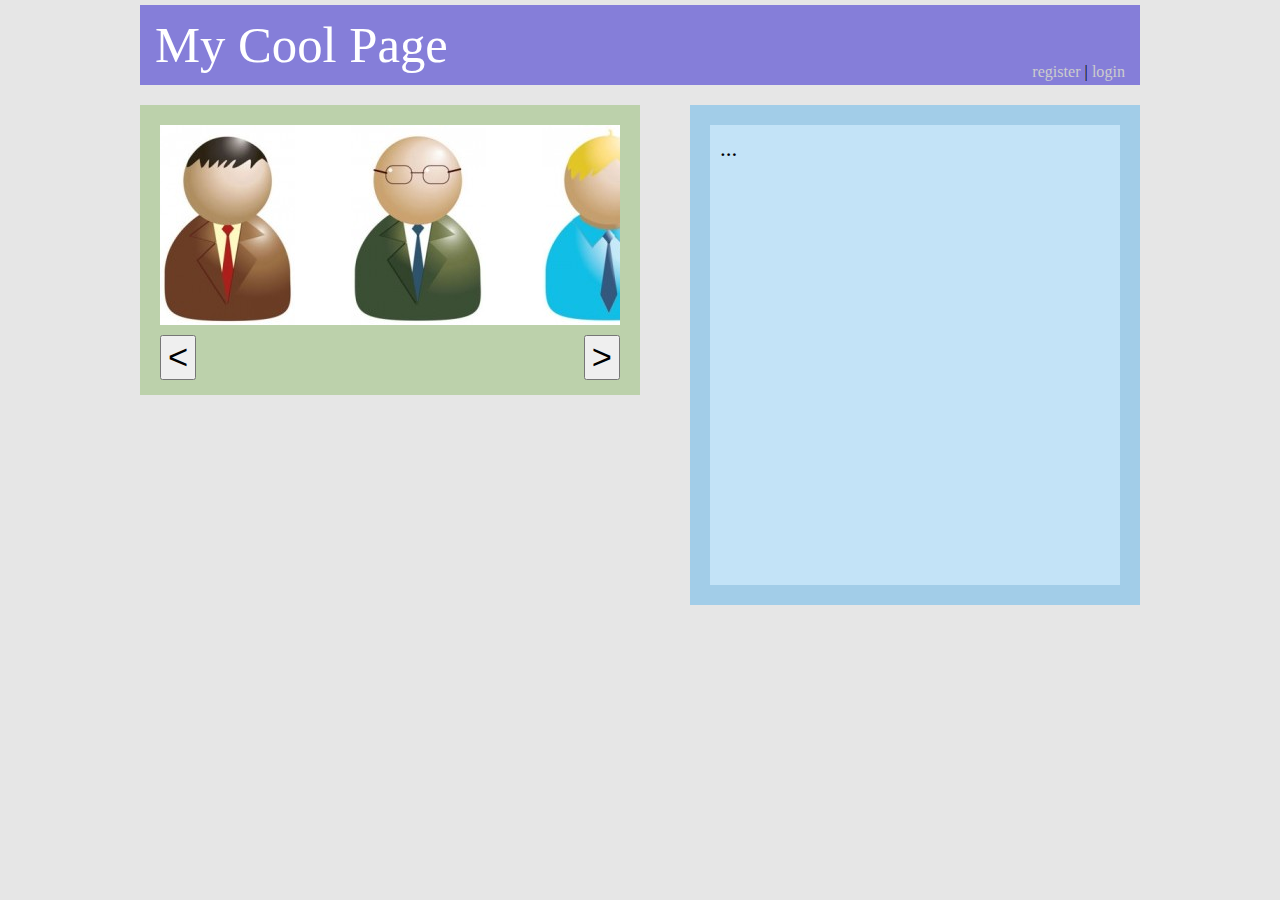
<file: jsorg/index.html>
<!DOCTYPE html>
<html>
<head>
<meta charset="utf-8">

<title>My Cool Page</title>

<link rel="stylesheet" href="css/styles.css">

</head>

<body>

<div id="page">

	<header rel="js-header">
		<div class="logo">My Cool Page</div>

		<div class="controls" rel="js-controls1">
			<a href="register.html" rel="nofollow js-register">register</a> |
			<a href="login.html" rel="nofollow js-login">login</a>
		</div>
	</header>

	<div id="carousel" rel="js-carousel">
		<div class="content" rel="js-content">
			<div class="items" rel="js-items">
				<div class="item person1" rel="js-item-0"></div>
				<div class="item person2" rel="js-item-1"></div>
				<div class="item person3" rel="js-item-2"></div>
				<div class="item person4" rel="js-item-3"></div>
				<div class="item person5" rel="js-item-4"></div>
				<div class="item person6" rel="js-item-5"></div>
			</div>
		</div>

		<div class="controls" rel="js-controls">
			<button class="left" rel="js-left">&lt;</button>
			<button class="right" rel="js-right">&gt;</button>
		</div>
	</div>

	<div id="details">
		<div class="content" rel="js-details">...</div>
	</div>

</div>

<div id="modal" rel="js-modal"></div>

<script src="js/jquery.js"></script>
<script src="js/header.js"></script>
<script src="js/carousel.js"></script>
<script src="js/details.js"></script>

</body>
</html>
</file>
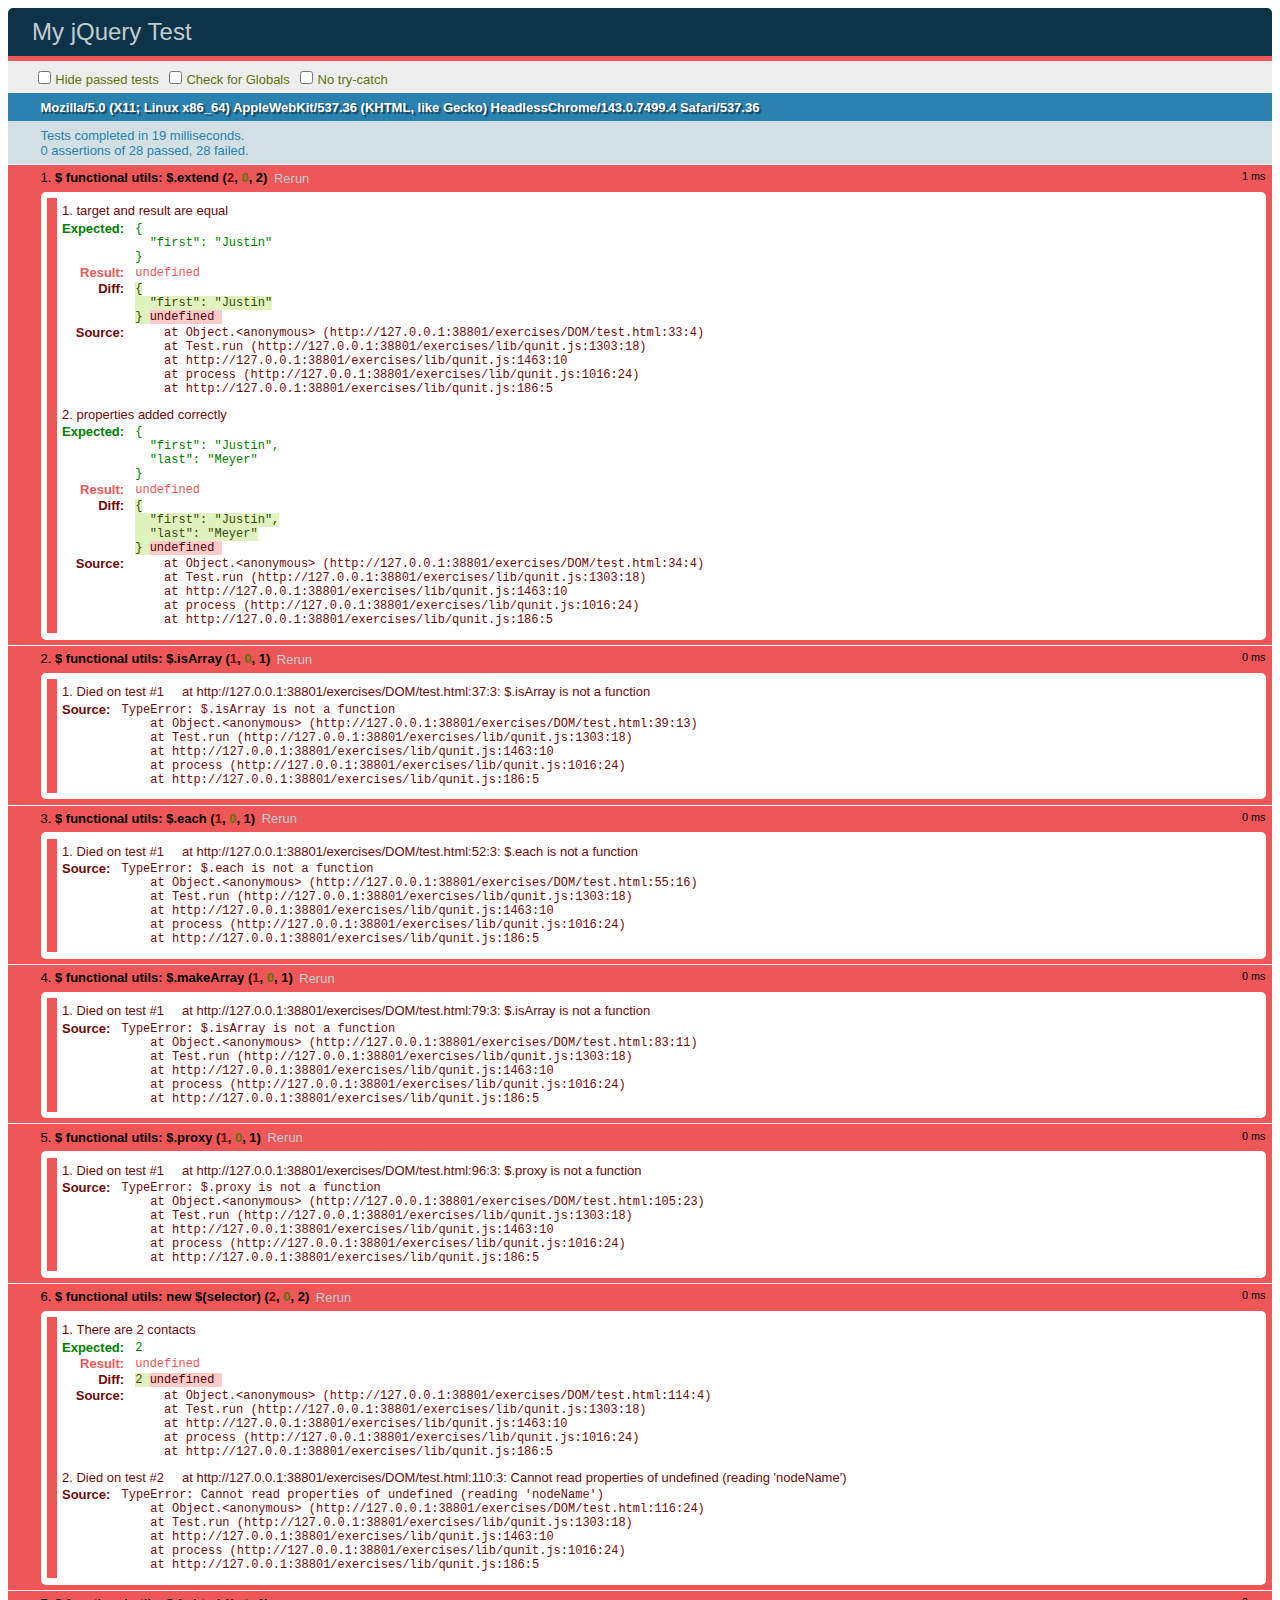
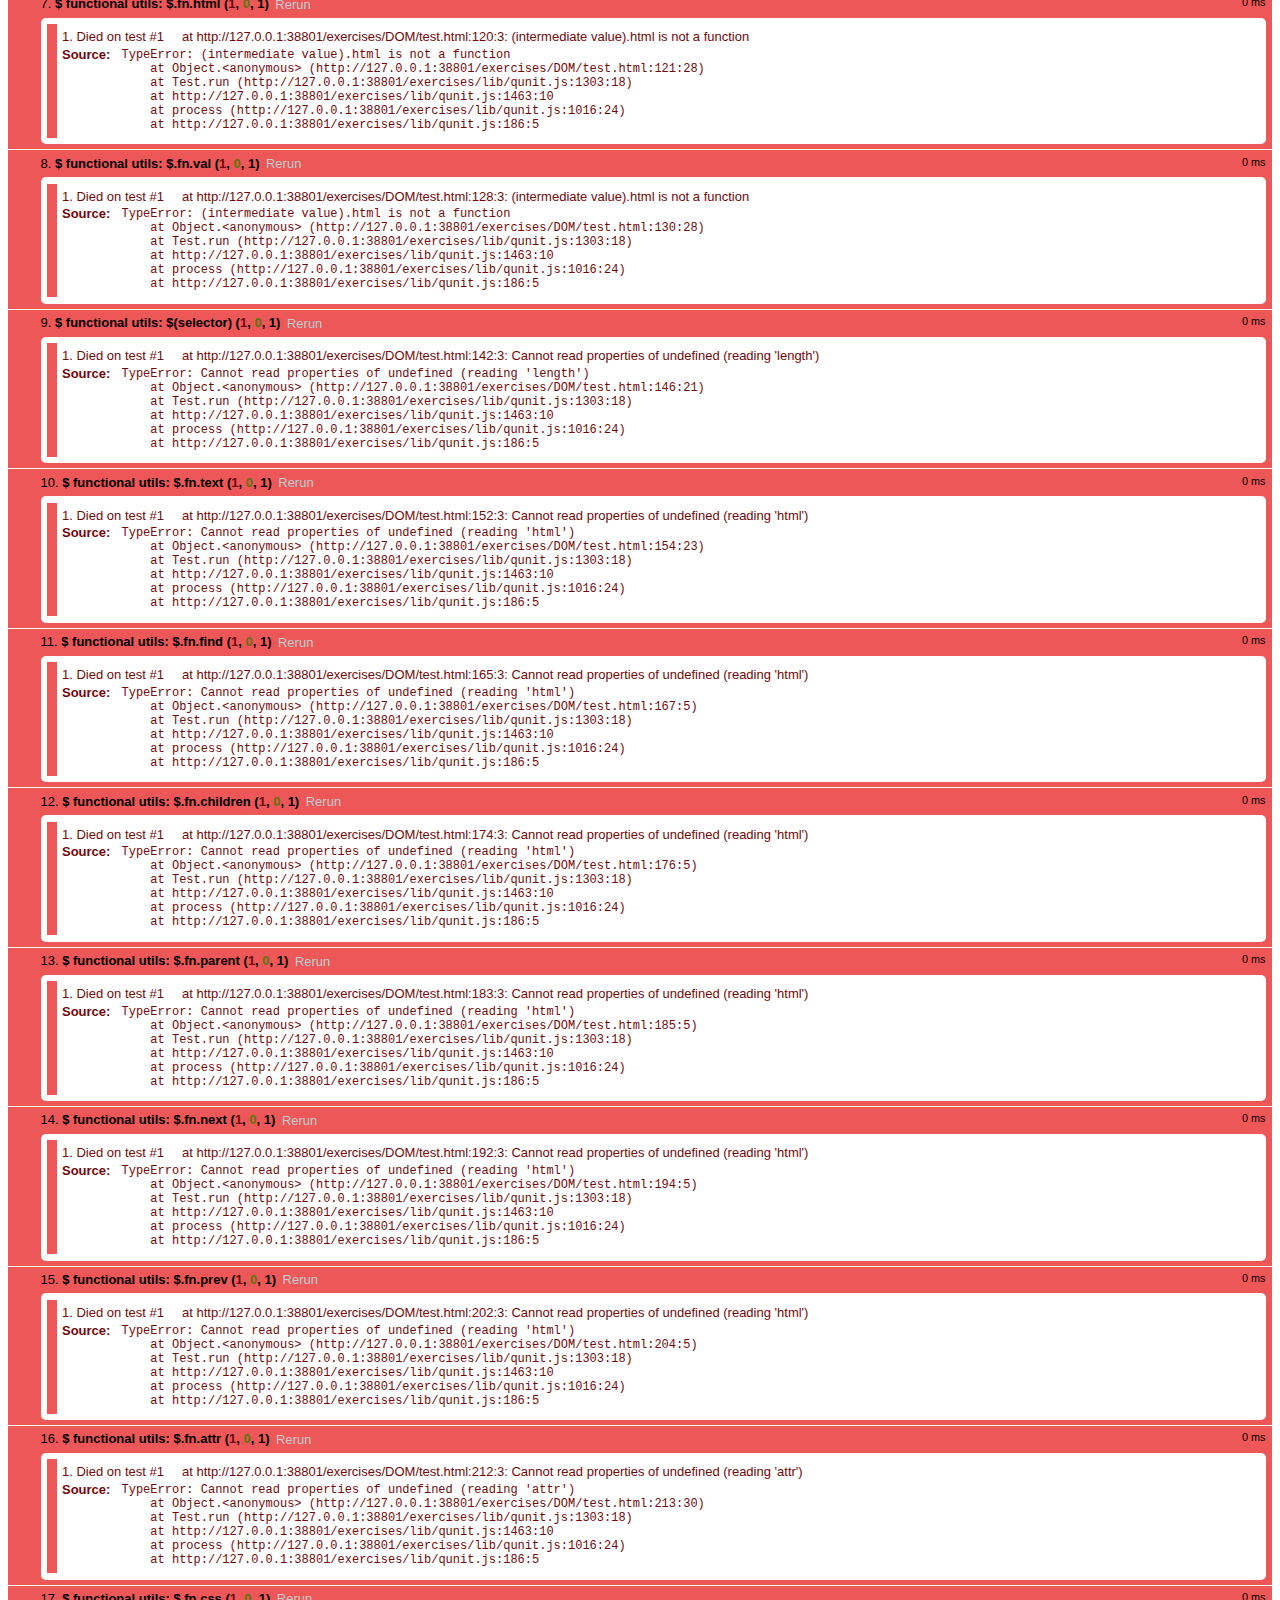
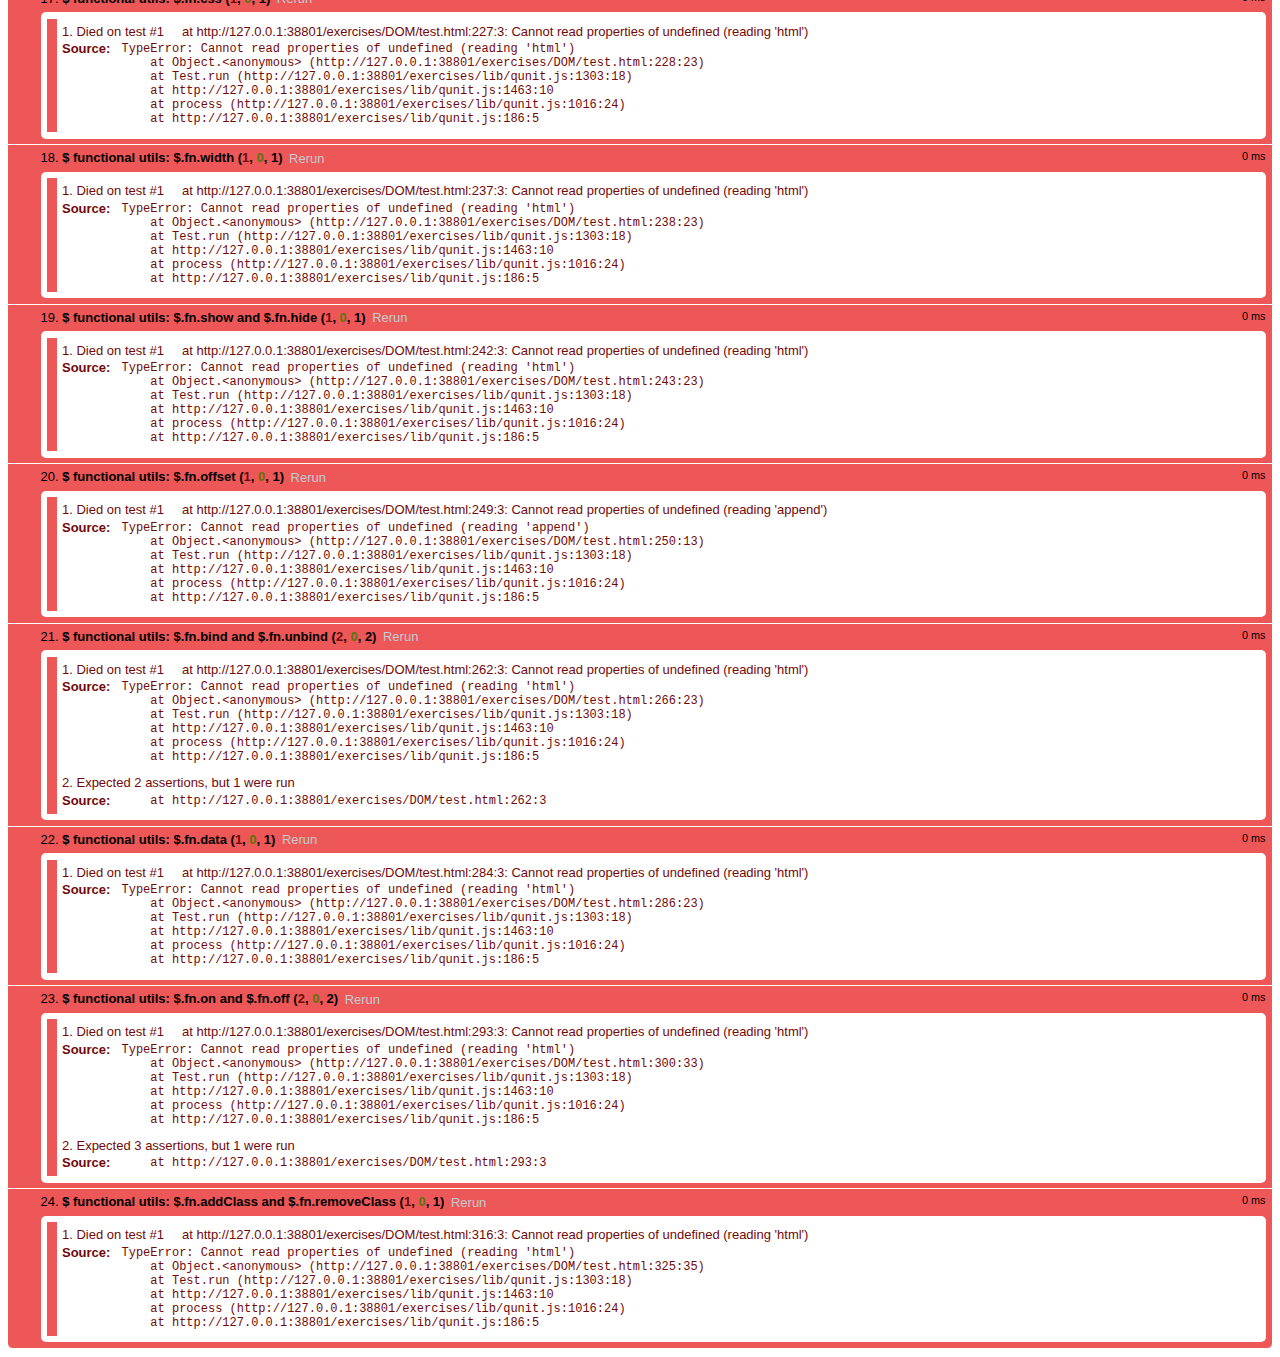
<file: exercises/DOM/test.html>
<!DOCTYPE html>
<html>
<head>
	<meta charset="utf-8">
	<title>My jQuery Test</title>
	<link rel="stylesheet" href="../lib/qunit.css"/>
	<link rel="stylesheet" href="test_styles.css"/>
</head>
<body>
	<div id="qunit"></div>
	<div id="qunit-fixture"></div>
	<script src="my_jquery.js"></script>
	<script src="../lib/qunit.js"></script>
	<script>
		var clickIt = function(el){
			var event = document.createEvent('MouseEvents');
			event.initMouseEvent('click', true, true, window,
			1, 0, 0, 0, 0,
			false, false, false, false,
			0, null);
			el.dispatchEvent(event); 
		};

		module('$ functional utils');

		test('$.extend', function(){

			var target = {first: 'Justin'},
			object = {last: 'Meyer'};

			var result = $.extend(target,object);

			equal( result, target, 'target and result are equal');
			deepEqual(result, {first: 'Justin', last: 'Meyer'}, 'properties added correctly');
		});

		test('$.isArray', function(){

			equal( $.isArray([]), true, 'An array is an array' );
			equal( $.isArray(arguments), false, 'Arguments are not an array' );

			var iframe = document.createElement('iframe');
			document.body.appendChild(iframe);

			var IframeArray = iframe.contentWindow.Array;

			equal( $.isArray( new IframeArray() ), true, 'Arrays from other iframes are Arrays' );

			document.body.removeChild(iframe);
		});

		test('$.each', function(){

			var collection = ['a','b'];
			var res = $.each(collection, function(index, value){
				if(index === 0 )	equal(value, 'a');
				else if(index === 1 ) equal(value, 'b');
				else ok(false,'called back with a bad index');
			});
			equal(collection, res);

			collection = {foo: 'bar', zed: 'ted'};
			res = $.each(collection, function(prop, value){
				if(prop === 'foo' )		 equal(value, 'bar');
				else if(prop === 'zed' ) equal(value, 'ted');
				else ok(false,'called back with a bad index');
			});
			equal(collection, res);
			
			var collection = {0:'a', 1:'b', length: 2};
			var res = $.each(collection, function(index, value){
				if(index === 0 )	equal(value, 'a');
				else if(index === 1 ) equal(value, 'b');
				else ok(false,'called back with a bad index');
			});
			equal(collection, res);
		});

		test('$.makeArray', function(){

			var childNodes = document.body.childNodes;

			ok(! $.isArray(childNodes), 'node lists are not arrays' );

			var childArray = $.makeArray(childNodes);

			ok( $.isArray(childArray), 'made an array'	);

			equal(childArray.length, childNodes.length, 'lengths are the same');

			for(var i =0; i < childArray.length; i++){
				equal(childArray[i], childNodes[i], 'array index '+i+' is equal.');
			}
		});

		test('$.proxy', function(){

			var dog = {
				name: 'fido',
				speak: function(words){
					return this.name + ' says '+words;
				}
			};

			var speakProxy = $.proxy(dog.speak, dog);

			equal( speakProxy('woof!'), 'fido says woof!' );
		});

		test('new $(selector)', function(){
			document.getElementById('qunit-fixture').innerHTML = '<ul id="contacts"><li class="contact"/><li class="contact"/></ul>';
			
			var $contacts = new $('#contacts li.contact');
			equal( $contacts.length,  2, 'There are 2 contacts');
			
			equal( $contacts[0].nodeName.toLowerCase(), 'li', 'got an li');
			equal( $contacts[1].className, 'contact', 'got a .contact');
		});

		test('$.fn.html', function(){
			new $('#qunit-fixture').html('<ul id="contacts"><li class="contact"></li><li class="contact"></li></ul>');
			new $('.contact').html('Hi There');

			equal(new $('.contact').html(), 'Hi There', 'First contact html set correctly');
			equal(new $('.contact:nth-child(2)').html(), 'Hi There', 'Second contact html set correctly');
		});

		test('$.fn.val', function(){
			
			new $('#qunit-fixture').html('<input type="text" class="age"/><input type="text" class="age"/>');
			
			
			equal( new $('.age').val(), '', 'Input is initially empty');
			
			new $('.age').val('Hi There');
			
			equal( new $('.age').val(), 'Hi There', 'First .age value set correctly');
			
			equal( new $('.age:nth-child(2)').val(), 'Hi There', 'Second .age value set correctly');
		});

		test('$(selector)', function(){
			document.getElementById('qunit-fixture').innerHTML = '<ul id="contacts"><li class="contact"/><li class="contact"/></ul>';

			var $contacts = $('#contacts li.contact');
			equal( $contacts.length,  2, 'There are 2 contacts');

			equal( $contacts[0].nodeName.toLowerCase(), 'li', 'got an li');
			equal( $contacts[1].className, 'contact', 'got a .contact');
		});

		test('$.fn.text', function(){
			
			$('#qunit-fixture').html('Hi <span>there</span>.');
			
			equal( $('#qunit-fixture').text(), 'Hi there.', 'The text is right');
			
			$('#qunit-fixture span').text('<input/>');
			
			equal( $('#qunit-fixture input').length, 0, 'there\'s no input');
			
			equal( $('#qunit-fixture span').text(), '<input/>', 'The text is what we sent' );
		});

		test('$.fn.find', function(){
			var $ul = $('#qunit-fixture')
				.html('<ul><li/><li/></ul><ul><li/><li/></ul>')
				.find('ul');
			
			equal($ul.length, 2, 'got 2 uls');
			equal($ul.find('li').length, 4, 'got four lis');
		});

		test('$.fn.children', function(){
			var $ul = $('#qunit-fixture')
				.html('<ul><li/><li/></ul><ul><li/><li/></ul>')
				.children();
			
			equal($ul.length, 2, 'got 2 uls');
			equal($ul.children().length, 4, 'got four lis');
		});

		test('$.fn.parent', function(){
			var $lis = $('#qunit-fixture')
				.html('<ul><li/><li/></ul><ul><li/><li/></ul>')
				.find('li:first-child');
			
			equal($lis.length, 2, 'got 2 uls');
			equal($lis.parent().length, 2, 'got 2 lis');
		});

		test('$.fn.next', function(){
			var $lis = $('#qunit-fixture')
				.html('<ul> <li></li> <li></li> </ul> <ul> <li></li> <li></li> </ul>')
				.find('li:first-child');
			
			equal($lis.length, 2, 'got 2 lis');
			equal($lis.next().length, 2, 'got 2 lis');
			equal($lis.next().next().length, 0, 'got 0 lis');
		});

		test('$.fn.prev', function(){
			var $lis = $('#qunit-fixture')
				.html('<ul><li/><li/></ul><ul><li/><li/></ul>')
				.find('li:last-child');
			
			equal($lis.length, 2, 'got 2 uls');
			equal($lis.prev().length, 2, 'got 2 lis');
			equal($lis.prev().prev().length, 0, 'got 2 lis');
		});

		test('$.fn.attr', function(){
			equal( $('#qunit-fixture').attr('id'), 'qunit-fixture' ,'can read id' );
			
			$('#qunit-fixture').html('<span></span><span></span>');
			
			$('#qunit-fixture span').attr('foo','bar');
			
			equal($('#qunit-fixture span')[0].getAttribute('foo'), 'bar', 'attribute set successfully');
			equal($('#qunit-fixture span')[1].getAttribute('foo'), 'bar', 'attribute set successfully');
			
			$('#qunit-fixture span')[0].setAttribute('foo','BAR');
			
			equal($('#qunit-fixture span').attr('foo'), 'BAR', 'read the first item in the collection\'s attr');
		});

		test('$.fn.css', function(){
			$('#qunit-fixture').html('<span>Content</span><span>Second</span>');
			equal( $('#qunit-fixture span').css('padding-left'), '20px');

			$('#qunit-fixture span').css('paddingLeft', '40px');

			equal( $('#qunit-fixture span').css('padding-left'), '40px','first span set to 40px');
			equal( $('#qunit-fixture span:nth-child(2)').css('padding-left'),'40px', 'second span set to 40px');
		});

		test('$.fn.width', function(){
			$('#qunit-fixture').html('<div class="big-width"><div>Element</div></div>');
			equal( $('#qunit-fixture .big-width div').width(), 1000 - 60, 'width is correct');
		});

		test('$.fn.show and $.fn.hide', function(){
			$('#qunit-fixture').html('<div id="el">text</div>');
			
			equal( $('#el').hide()[0].style.display, 'none');
			equal( $('#el').show()[0].style.display, '');
		});

		test('$.fn.offset', function(){
			$('body').append('<div class="big-width"><div class="row"></div><div class="row"><div id="pos"></div></div></div>');

			var offset = $('#pos').offset();

			equal( offset.top, 120, 'top' );
			equal( offset.left, 10, 'left');

			//cleaning up after our test
			var node = $('.big-width')[0];
			node.parentNode.removeChild(node);
		});

		test('$.fn.bind and $.fn.unbind', function(){
			
			expect(2);
			
			$('#qunit-fixture').html('<div id="el">text</div>');
			
			var handler = function(ev){
				equal(this.nodeName.toLowerCase(), 'div', 'event called on div');
				equal(ev.type, 'click', 'click event');
			}
			
			$('#el').bind('click',handler);
		
             
            clickIt( $('#el')[0] );      
              
             
            $('#el').unbind('click',handler);
             
            clickIt( $('#el')[0] );
		});

		test('$.fn.data', function(){
			
			$('#qunit-fixture').html('<div id="el">text</div>');
			
			$('#el').data('foo', 'bar');
			
			equal( $('#el').data('foo'), 'bar' ,'got back bar' );
		});

		test('$.fn.on and $.fn.off', function(){
			expect(3);
			
			var handler = function(){
				equal(this.nodeName.toLowerCase(), 'li', 'called back with an LI')
			}
		
			var $ul = $('#qunit-fixture').html('<ul><li><span id="one"/></li><li><span id="two"/></li></ul>')
				.children()
				
			$ul.on('click', 'li', handler);

			clickIt( $('#one')[0] );
			clickIt( $('#two')[0] );
			
			$ul.html('<li><span id="three"></span></li>');
			clickIt( $('#three')[0] );
			
			$ul.off('click', 'li', handler);
			
			clickIt( $('#three')[0] );
		});

		test('$.fn.addClass and $.fn.removeClass', function(){
			var count = function(reg, str){
				var c = 0;
				str.replace(reg, function(){
					c++;
				});
				return c;
			};
			
			var $divs = $('#qunit-fixture').html('<div class="foo"></div><div class="foob"></div>')
				.children();
			
			$divs.addClass('foo');
			
			equal( 1, count( /foo/,$divs[0].className ), 'only one foo' );
			equal( 1, count( /foo/,$divs[1].className ), 'only one foo' );
			
			
			$divs.addClass('foob');
			
			equal( 1, count( /foob/,$divs[0].className ), 'only one foo' );
			equal( 1, count( /foob/,$divs[1].className ), 'only one foo' );
			
			$divs.removeClass('foob');
			equal( 0, count( /foob/,$divs[0].className ), 'only one foo' );
			equal( 0, count( /foob/,$divs[1].className ), 'only one foo' );
			
			$divs.removeClass('foo');
			equal( 0, count( /foo/,$divs[0].className ), 'only one foo' );
			equal( 0, count( /foo/,$divs[1].className ), 'only one foo' );
		});
	</script>
</body>
</html>
</file>
<file: jsorg/css/styles.css>
html, body {
	padding: 0px;
	margin: 0px;
	font-size: 1.2em;
	background-color: #e6e6e6;
}

#page {
	position: relative;
	margin: 5px auto;
	width: 95%;
	min-width: 700px;
	max-width: 1000px;
}

header {
	position: relative;
	height: 80px;
	background-color: #857ed9;
}

header > .logo {
	position: absolute;
	left: 15px;
	top: 50%;
	transform: translateY(-50%);
	font-size: 2.2em;
	color: #fff;
}

header > .controls {
	position: absolute;
	right: 15px;
	bottom: 5%;
	font-size: 0.7em;
	color: #000;
}

header > .controls > a {
	color: #ccc;
	text-decoration: none;
}

#carousel {
	box-sizing: border-box;
	position: absolute;
	top: 100px;
	width: 50%;
	height: 290px;
	padding: 20px;
	background-color: #bcd1ab;
}

#carousel > .content {
	position: relative;
	width: 100%;
	height: 200px;
	background-color: #fff;
	overflow: hidden;
}

#carousel > .content > .items {
	position: absolute;
	white-space: nowrap;
	left: 0px;
	transition: left 0.5s ease-out;
	overflow: hidden;
}

#carousel > .content > .items > .item {
	display: inline-block;
	position: relative;
	width: 135px;
	height: 200px;
	margin-right: 50px;
	overflow: hidden;
	cursor: pointer;
	background-image: url(../images/carousel.jpg);
	background-repeat: no-repeat;
}

#carousel > .content > .items > .item:last-child {
	margin-right: 0px;
}

#carousel > .controls {
	position: relative;
	bottom: -55px;
	width: 100%;
}

#carousel > .controls > button {
	position: absolute;
	font-size: 1.5em;
	bottom: 0px;
}

#carousel > .controls > .left {
	left: 0px;
}

#carousel > .controls > .right {
	right: 0px;
}

#details {
	box-sizing: border-box;
	position: absolute;
	top: 100px;
	right: 0px;
	width: 45%;
	height: 500px;
	padding: 20px;
	background-color: #a2cde8;
}

#details > .content {
	box-sizing: border-box;
	position: relative;
	width: 100%;
	height: 100%;
	padding: 10px;
	background-color: #c3e3f7;
	overflow-y: scroll;
}

#details > .content > h1:first-child {
	margin-top: 0px;
}

#details > .content > .portrait {
	width: 135px;
	height: 200px;
	overflow: hidden;
	background-image: url(../images/carousel.jpg);
	background-repeat: no-repeat;
}

.person1 {
	background-position: 0px 0px;
}

.person2 {
	background-position: -142px 0px;
}

.person3 {
	background-position: -284px 0px;
}

.person4 {
	background-position: 0px -225px;
}

.person5 {
	background-position: -142px -225px;
}

.person6 {
	background-position: -284px -225px;
}

#modal {
	position: absolute;
	display: none;
	width: 500px;
	height: 400px;
	left: 50%;
	top: 50%;
	transform: translate(-50%,-50%);
	background-color: #fff;
	border: 3px solid #c69;
}
</file>
<file: exercises/DOM/test_styles.css>
#qunit-fixture span { padding-left: 20px; }
.big-width { width: 1000px; left: 0px; top: 0px; height: 1000px; position: absolute; }
#qunit-fixture div { padding: 20px; border: solid 10px black; }
.row { height: 100px; position: relative; }
#pos { position: absolute; top: 20px; left: 10px; }
</file>
<file: exercises/lib/qunit.css>
/*!
 * QUnit 1.14.0
 * http://qunitjs.com/
 *
 * Copyright 2013 jQuery Foundation and other contributors
 * Released under the MIT license
 * http://jquery.org/license
 *
 * Date: 2014-01-31T16:40Z
 */

/** Font Family and Sizes */

#qunit-tests, #qunit-header, #qunit-banner, #qunit-testrunner-toolbar, #qunit-userAgent, #qunit-testresult {
	font-family: "Helvetica Neue Light", "HelveticaNeue-Light", "Helvetica Neue", Calibri, Helvetica, Arial, sans-serif;
}

#qunit-testrunner-toolbar, #qunit-userAgent, #qunit-testresult, #qunit-tests li { font-size: small; }
#qunit-tests { font-size: smaller; }


/** Resets */

#qunit-tests, #qunit-header, #qunit-banner, #qunit-userAgent, #qunit-testresult, #qunit-modulefilter {
	margin: 0;
	padding: 0;
}


/** Header */

#qunit-header {
	padding: 0.5em 0 0.5em 1em;

	color: #8699A4;
	background-color: #0D3349;

	font-size: 1.5em;
	line-height: 1em;
	font-weight: 400;

	border-radius: 5px 5px 0 0;
}

#qunit-header a {
	text-decoration: none;
	color: #C2CCD1;
}

#qunit-header a:hover,
#qunit-header a:focus {
	color: #FFF;
}

#qunit-testrunner-toolbar label {
	display: inline-block;
	padding: 0 0.5em 0 0.1em;
}

#qunit-banner {
	height: 5px;
}

#qunit-testrunner-toolbar {
	padding: 0.5em 0 0.5em 2em;
	color: #5E740B;
	background-color: #EEE;
	overflow: hidden;
}

#qunit-userAgent {
	padding: 0.5em 0 0.5em 2.5em;
	background-color: #2B81AF;
	color: #FFF;
	text-shadow: rgba(0, 0, 0, 0.5) 2px 2px 1px;
}

#qunit-modulefilter-container {
	float: right;
}

/** Tests: Pass/Fail */

#qunit-tests {
	list-style-position: inside;
}

#qunit-tests li {
	padding: 0.4em 0.5em 0.4em 2.5em;
	border-bottom: 1px solid #FFF;
	list-style-position: inside;
}

#qunit-tests.hidepass li.pass, #qunit-tests.hidepass li.running  {
	display: none;
}

#qunit-tests li strong {
	cursor: pointer;
}

#qunit-tests li a {
	padding: 0.5em;
	color: #C2CCD1;
	text-decoration: none;
}
#qunit-tests li a:hover,
#qunit-tests li a:focus {
	color: #000;
}

#qunit-tests li .runtime {
	float: right;
	font-size: smaller;
}

.qunit-assert-list {
	margin-top: 0.5em;
	padding: 0.5em;

	background-color: #FFF;

	border-radius: 5px;
}

.qunit-collapsed {
	display: none;
}

#qunit-tests table {
	border-collapse: collapse;
	margin-top: 0.2em;
}

#qunit-tests th {
	text-align: right;
	vertical-align: top;
	padding: 0 0.5em 0 0;
}

#qunit-tests td {
	vertical-align: top;
}

#qunit-tests pre {
	margin: 0;
	white-space: pre-wrap;
	word-wrap: break-word;
}

#qunit-tests del {
	background-color: #E0F2BE;
	color: #374E0C;
	text-decoration: none;
}

#qunit-tests ins {
	background-color: #FFCACA;
	color: #500;
	text-decoration: none;
}

/*** Test Counts */

#qunit-tests b.counts                       { color: #000; }
#qunit-tests b.passed                       { color: #5E740B; }
#qunit-tests b.failed                       { color: #710909; }

#qunit-tests li li {
	padding: 5px;
	background-color: #FFF;
	border-bottom: none;
	list-style-position: inside;
}

/*** Passing Styles */

#qunit-tests li li.pass {
	color: #3C510C;
	background-color: #FFF;
	border-left: 10px solid #C6E746;
}

#qunit-tests .pass                          { color: #528CE0; background-color: #D2E0E6; }
#qunit-tests .pass .test-name               { color: #366097; }

#qunit-tests .pass .test-actual,
#qunit-tests .pass .test-expected           { color: #999; }

#qunit-banner.qunit-pass                    { background-color: #C6E746; }

/*** Failing Styles */

#qunit-tests li li.fail {
	color: #710909;
	background-color: #FFF;
	border-left: 10px solid #EE5757;
	white-space: pre;
}

#qunit-tests > li:last-child {
	border-radius: 0 0 5px 5px;
}

#qunit-tests .fail                          { color: #000; background-color: #EE5757; }
#qunit-tests .fail .test-name,
#qunit-tests .fail .module-name             { color: #000; }

#qunit-tests .fail .test-actual             { color: #EE5757; }
#qunit-tests .fail .test-expected           { color: #008000; }

#qunit-banner.qunit-fail                    { background-color: #EE5757; }


/** Result */

#qunit-testresult {
	padding: 0.5em 0.5em 0.5em 2.5em;

	color: #2B81AF;
	background-color: #D2E0E6;

	border-bottom: 1px solid #FFF;
}
#qunit-testresult .module-name {
	font-weight: 700;
}

/** Fixture */

#qunit-fixture {
	position: absolute;
	top: -10000px;
	left: -10000px;
	width: 1000px;
	height: 1000px;
}
</file>
